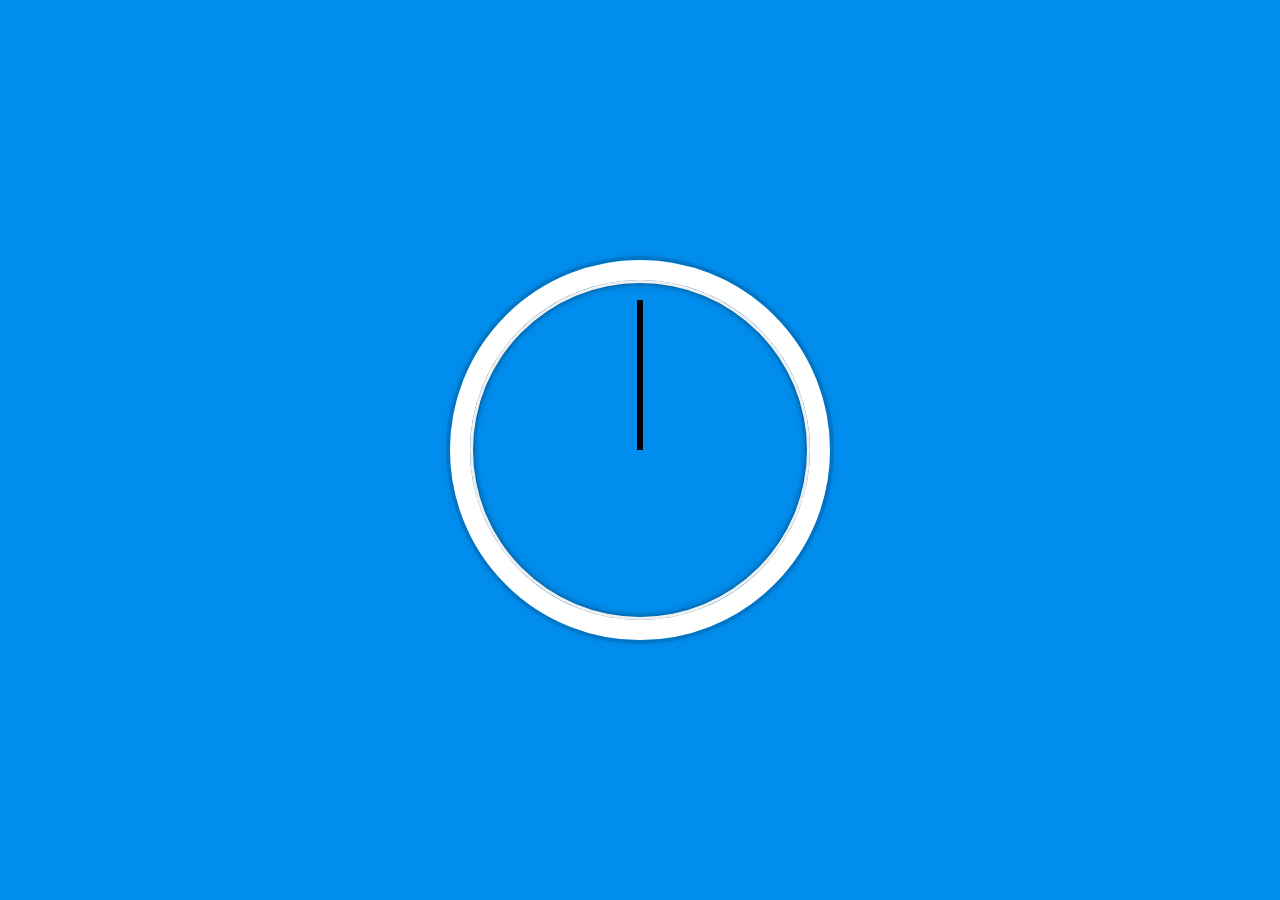
<file: 02 - JS and CSS Clock/index.html>
<!DOCTYPE html>
<html lang="en">
<head>
  <meta charset="UTF-8">
  <title>JS + CSS Clock</title>
</head>
<body>


    <div class="clock">
      <div class="clock-face">
        <div class="hand hour-hand"></div>
        <div class="hand min-hand"></div>
        <div class="hand second-hand"></div>
      </div>
    </div>


  <style>
    html {
      background:#018DED;
      background-size:cover;
      font-family:'helvetica neue';
      text-align: center;
      font-size: 10px;
    }

    body {
      margin: 0;
      font-size: 2rem;
      display:flex;
      flex:1;
      min-height: 100vh;
      align-items: center;
    }

    .clock {
      width: 30rem;
      height: 30rem;
      border:20px solid white;
      border-radius:50%;
      margin:50px auto;
      position: relative;
      padding:2rem;
      box-shadow:
        0 0 0 4px rgba(0,0,0,0.1),
        inset 0 0 0 3px #EFEFEF,
        inset 0 0 10px black,
        0 0 10px rgba(0,0,0,0.2);
    }

    .clock-face {
      position: relative;
      width: 100%;
      height: 100%;
      transform: translateY(-3px); /* account for the height of the clock hands */
    }

    .hand {
      width:50%;
      height:6px;
      background:black;
      position: absolute;
      top:50%;
      transform-origin: 100%;
      transform: rotate(90deg);
      transition: all 0.5s;
      transition-timing-function: cubic-bezier(0.1, 2.7, 0.58, 1);
    }

  </style>

  <script>

    const secondHand = document.querySelector('.second-hand');
    const minsHand = document.querySelector('.min-hand');
    const hourHand = document.querySelector('.hour-hand');

    function setDate(){
      const now = new Date();

      const seconds = now.getSeconds();
      const secondsDegrees = ((seconds/60)*360) + 90;
      secondHand.style.transform = `rotate(${secondsDegrees}deg)`;

      const mins = now.getMinutes();
      const minsDegrees = ((mins / 60) * 360) + ((seconds/60)*6) + 90;
      minsHand.style.transform = `rotate(${minsDegrees}deg)`;

      const hour = now.getHours();
      const hourDegrees = ((hour / 12) * 360) + ((mins/60)*30) + 90;
      hourHand.style.transform = `rotate(${hourDegrees}deg)`;
    }

    setInterval(setDate, 1000);

  </script>
</body>
</html>
</file>
